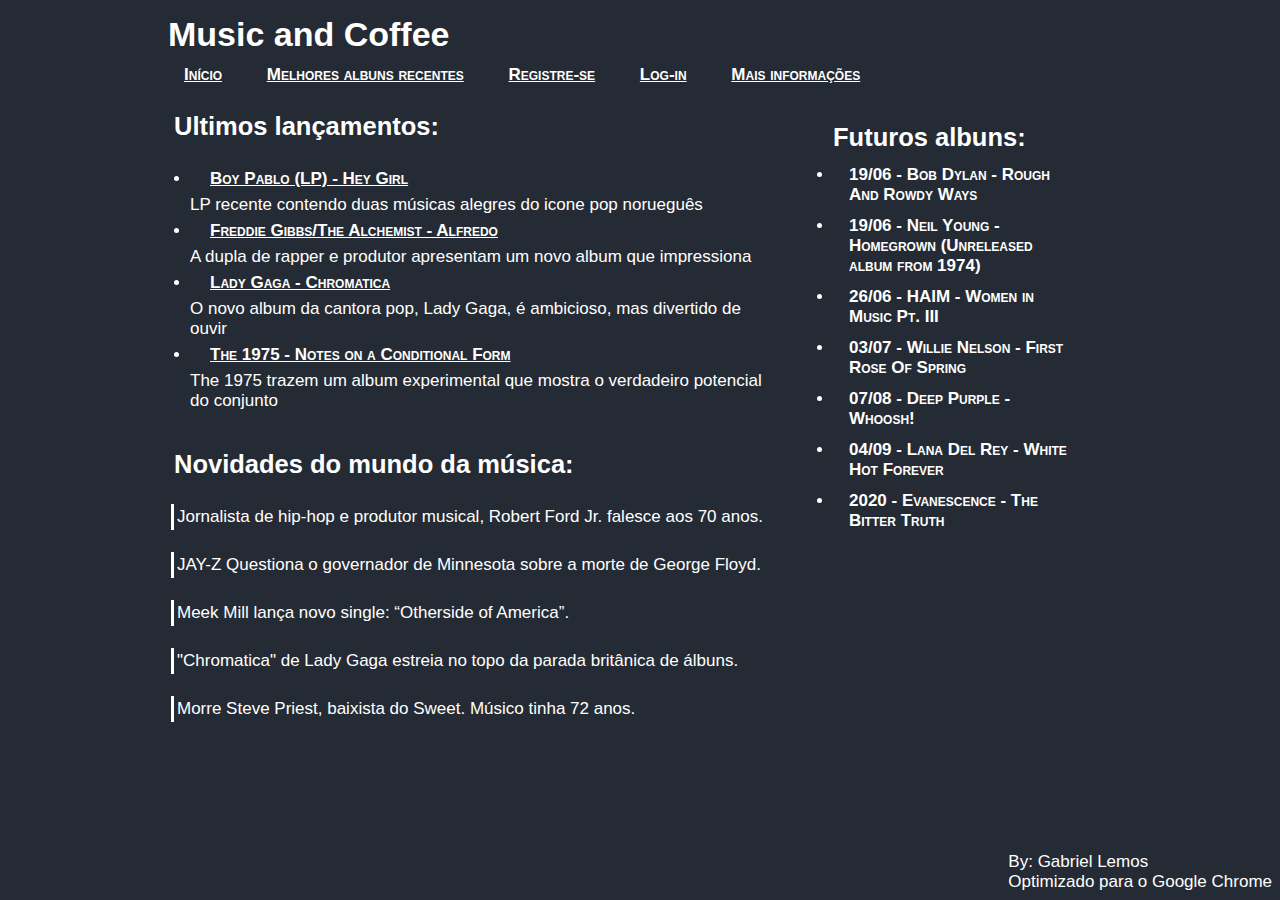
<file: Site Gabriel Lemos/index.html>
<html>
	<head>
		<title>Music and Coffee</title>
		<meta charset="UTF-8">
		<link rel="stylesheet" type="text/css" href="css/maincss.css">
	</head>
	
	<body>
		
		<header class="banner">
			<h1>Music and Coffee</h1>
			
		</header>
		
		<nav>
			<ul>
				<li id='pgs'><a href="index.html">Início</a></li>
				<li id='pgs'><a href="albuns.html">Melhores albuns recentes</a></li>
				<li id='pgs'><a href="registro.html">Registre-se</a></li>
				<li id='pgs'><a href="login.html">Log-in</a></li>
				<li id='pgs'><a href="info.html">Mais informações</a></li>
			</ul>
		</nav>
		 
		<main>
		
			<section>
				<h2>Ultimos lançamentos:</h2>
				
				<article>
				<ul>
					<li> <a href="https://open.spotify.com/album/1HHQjI9AqfSqF6iSdRnfgh">Boy Pablo (LP) - Hey Girl </a></li>
					LP recente contendo duas músicas alegres do icone pop norueguês 
					<li> <a href="https://open.spotify.com/album/3znl1qe13kyjQv7KcR685N">Freddie Gibbs/The Alchemist - Alfredo</a></li>
					A dupla de rapper e produtor apresentam um novo album que impressiona
					<li> <a href="https://open.spotify.com/album/05c49JgPmL4Uz2ZeqRx5SP">Lady Gaga - Chromatica</a></li>
					O novo album da cantora pop, Lady Gaga, é ambicioso, mas divertido de ouvir
					<li> <a href="https://open.spotify.com/album/0o5xjCboti8vXhdoUG9LYi"> The 1975 - Notes on a Conditional Form </a></li> 
					The 1975 trazem um album experimental que mostra o verdadeiro potencial do conjunto
				</ul>
				</article>
			
				
			</section>

			<section>
				<h2>Novidades do mundo da música:</h2> <br>
					<p style="border-left: 3px solid white;"> Jornalista de hip-hop e produtor musical, Robert Ford Jr. falesce aos 70 anos. </p> <br>
					<p style="border-left: 3px solid white;"> JAY-Z Questiona o governador de Minnesota sobre a morte de George Floyd. </p> <br>
					<p style="border-left: 3px solid white;"> Meek Mill lança novo single: “Otherside of America”. </p> <br>
					<p style="border-left: 3px solid white;"> "Chromatica" de Lady Gaga estreia no topo da parada britânica de álbuns. </p> <br>
					<p style="border-left: 3px solid white;">  Morre Steve Priest, baixista do Sweet. Músico tinha 72 anos. </p> <br>

			
				
			</section>
			
		</main>
		
		<aside>
			<h2>Futuros albuns:</h2>
			<ul>
				<li> 19/06 - Bob Dylan - Rough And Rowdy Ways </li>
				<li> 19/06 - Neil Young - Homegrown	(Unreleased album from 1974)  </li>
				<li> 26/06 - HAIM - Women in Music Pt. III </li>
				<li> 03/07 - Willie Nelson - First Rose Of Spring </li>
				<li> 07/08 - Deep Purple - Whoosh! </li>
				<li> 04/09 - Lana Del Rey - White Hot Forever </li>
				<li> 2020 - Evanescence - The Bitter Truth </li>
				
			</ul>
		</aside>
		
		<footer>
			<p>By: Gabriel Lemos <br> Optimizado para o Google Chrome</p>
		</footer>
		
	</body>
</html>
</file>
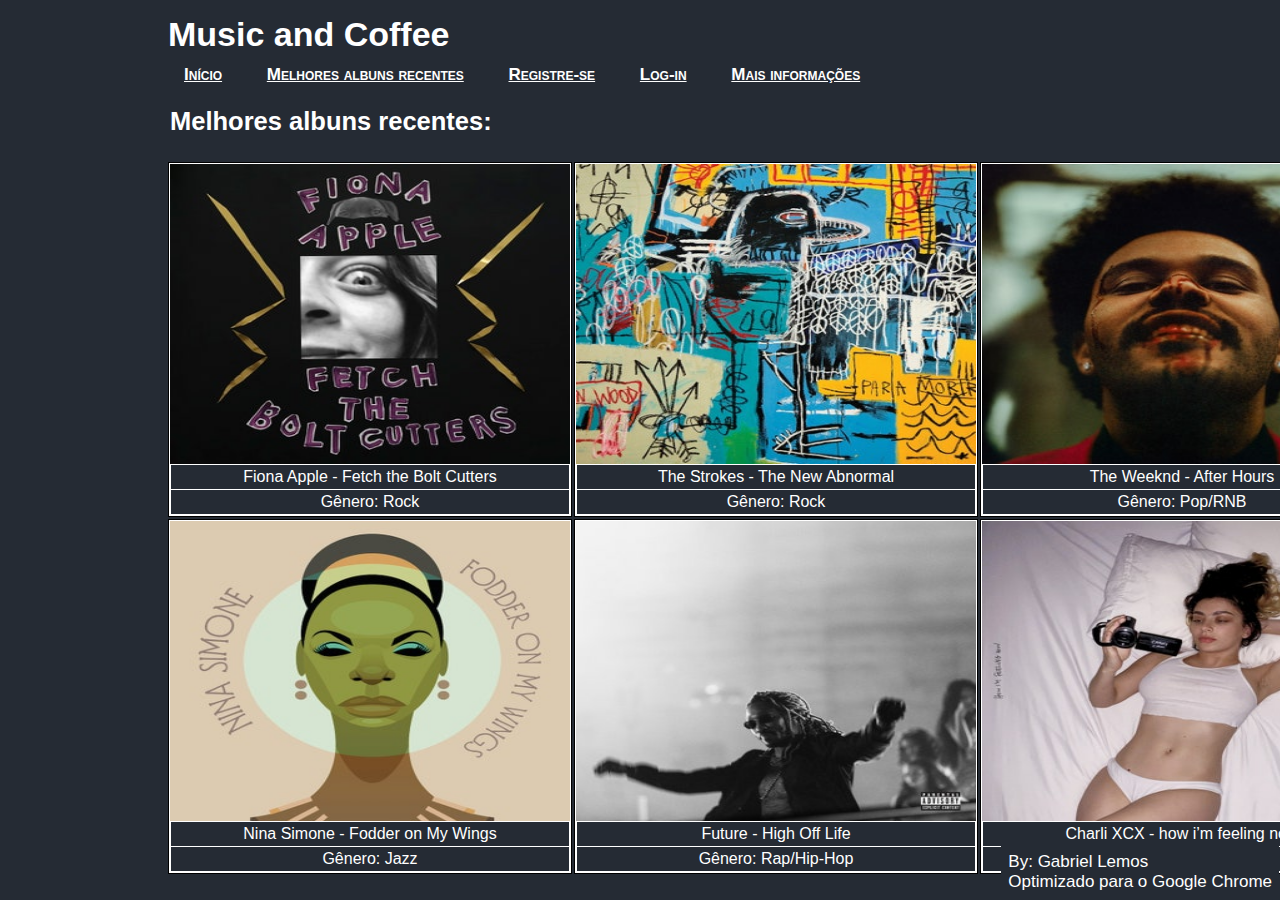
<file: Site Gabriel Lemos/albuns.html>
﻿<html>
	<head>
		<title>Music and Coffee</title>
		<meta charset="UTF-8">
		<link rel="stylesheet" type="text/css" href="css/maincss.css">
	</head>
	
	<body>
		
		<header class="banner">
			<h1>Music and Coffee</h1>
			
		</header>
		
		<nav>
			<ul>
				<li id='pgs'><a href="index.html">Início</a></li>
				<li id='pgs'><a href="albuns.html">Melhores albuns recentes</a></li>
				<li id='pgs'><a href="registro.html">Registre-se</a></li>
				<li id='pgs'><a href="login.html">Log-in</a></li>
				<li id='pgs'><a href="info.html">Mais informações</a></li>
			</ul>
		</nav>
			

		<div id="galeria">
			<h2>Melhores albuns recentes:</h2> <br>
			<table>
				<tr>
					<td><img src="img/FA.jpg"> <p> Fiona Apple - Fetch the Bolt Cutters </p><p> Gênero: Rock </p> </td>
					<td><img src="img/TS.jpg"> <p> The Strokes - The New Abnormal </p> <p> Gênero: Rock </a></td>
					<td><img src="img/TW.jpg"> <p> The Weeknd - After Hours </p> <p> Gênero: Pop/RNB </p></td>
				</tr>
				<tr>
					<td><img src="img/NS.jpg"> <p> Nina Simone - Fodder on My Wings </p> <p> Gênero: Jazz </p> </td>
					<td><img src="img/FU.jpg"> <p> Future - High Off Life </p> <p> Gênero: Rap/Hip-Hop </p></td>
					<td><img src="img/XCX.jpg"> <p> Charli XCX - how i’m feeling now </p> <p> Gênero: RNB </p> </td>
					
				</tr>
			</table>
		</div>
		<footer>
			<p>By: Gabriel Lemos <br> Optimizado para o Google Chrome</p>
		</footer>
		
		
		
	</body>
</html>
</file>
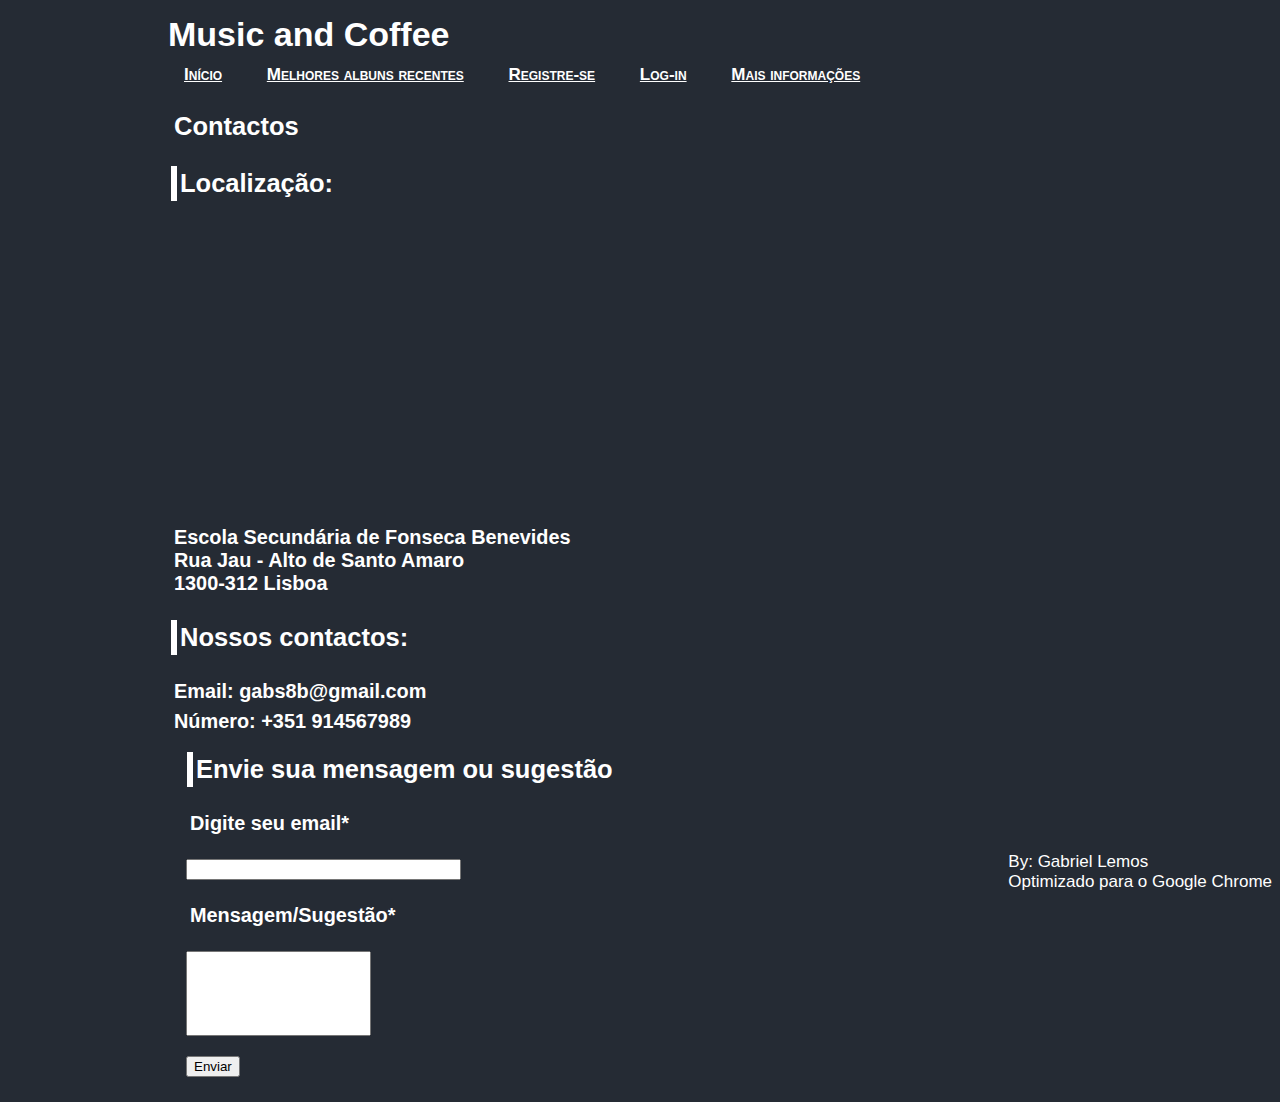
<file: Site Gabriel Lemos/info.html>
﻿<html>
	<head>
		<title>Music and Coffee</title>
		<meta charset="UTF-8">
		<link rel="stylesheet" type="text/css" href="css/maincss.css">
	</head>
	
	<body>
		
		<header class="banner">
			<h1>Music and Coffee</h1>
			
		</header>
		
		<nav>
			<ul>
				<li id='pgs'><a href="index.html">Início</a></li>
				<li id='pgs'><a href="albuns.html">Melhores albuns recentes</a></li>
				<li id='pgs'><a href="registro.html">Registre-se</a></li>
				<li id='pgs'><a href="login.html">Log-in</a></li>
				<li id='pgs'><a href="info.html">Mais informações</a></li>
			</ul>
		</nav>
		
		<main>
		
			<section>
				<h2>Contactos</h2> <br>
				<arcticle>
				<h2 style='border-left: 6px solid white;'> Localização: </h2> <br>
				<iframe src="https://www.google.com/maps/embed?pb=!1m18!1m12!1m3!1d3113.6713896852007!2d-9.190207684796976!3d38.702391979601174!2m3!1f0!2f0!3f0!3m2!1i1024!2i768!4f13.1!3m3!1m2!1s0xd1934a671ff9657%3A0x4717f8037e378bf9!2sEscola%20Secund%C3%A1ria%20de%20Fonseca%20Benevides!5e0!3m2!1spt-PT!2spt!4v1591262313187!5m2!1spt-PT!2spt" width="400" height="300" frameborder="0" style="border:0;" allowfullscreen="" aria-hidden="false" tabindex="0"></iframe>
				<h3>Escola Secundária de Fonseca Benevides<br>Rua Jau - Alto de Santo Amaro<br>1300-312 Lisboa </h3>
				</arcticle>
				<arcticle>
				<br><h2 style='border-left: 6px solid white;'> Nossos contactos: </h2> <br>
				<h3> Email: gabs8b@gmail.com </h3>
				<h3> Número: +351 914567989 </h3>
				</arcticle> 
				<article>
				<h2 style='border-left: 6px solid white;'>Envie sua mensagem ou sugestão</h2> <br>
				<h3> Digite seu email* </h3> <br>
				<input type="email" name="campo2" style="width: 275px"> <br> <br>
				<h3> Mensagem/Sugestão* </h3> <br>
				<input type="text" name="campo6" style="height:85px"> <br> <br> 
				<input type="button" name="botao" value="Enviar" onClick="lol()"> <br>
				</article>
				
			</section>
			
		</main>
		<footer>
			<p>By: Gabriel Lemos <br> Optimizado para o Google Chrome</p>
		</footer>
		
		
	</body>
</html>
</file>
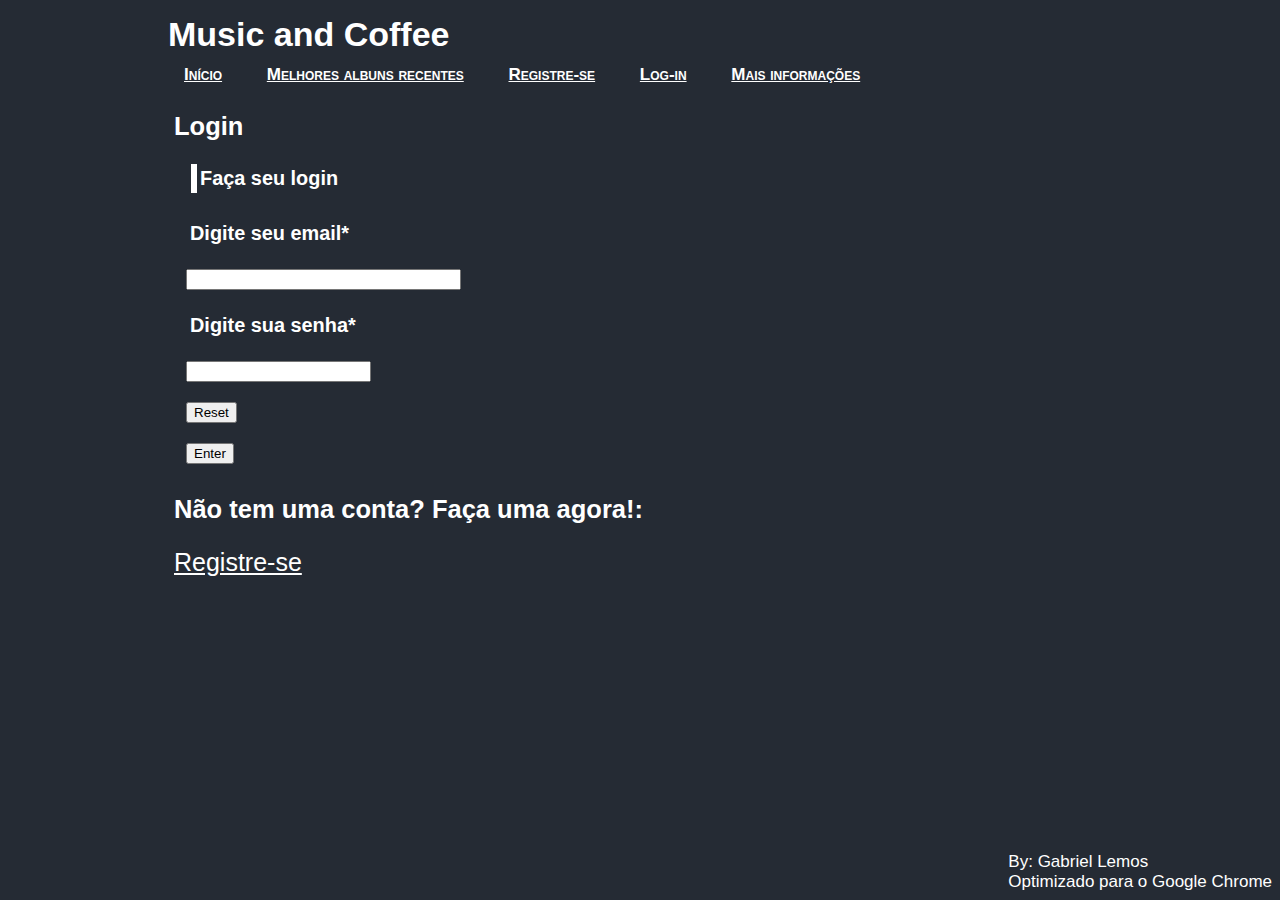
<file: Site Gabriel Lemos/login.html>
<html>
	<head>
		<title>Music and Coffee</title>
		<meta charset="UTF-8">
		<link rel="stylesheet" type="text/css" href="css/maincss.css">
		<script>
function lol() { 
var email = form1.campo2.value;
var senha = form1.campo3.value;
var checemail = /^\w+([\.-]?\w+)*@\w+([\.-]?\w+)*(\.\w{2,3})+$/;
if (email == "") {
alert ("Caixa vazia");
form1.campo2.focus();
return false;
var check = 5;
}
if (senha == "") {
alert ("Caixa vazia");
form1.campo3.focus();
return false;
var check = 5;
}
if (email.match(checemail) == null ){
alert("Não é um endereço de e-mail válido");
return false;
var check = 5;
}
if (check != 5) {
alert ("Login efetuado com sucesso!");
}

}


</script>
	</head>
	
	<body>
		
		<header class="banner">
			<h1>Music and Coffee</h1>
			
		</header>
		
		<nav>
			<ul>
				<li id='pgs'><a href="index.html">Início</a></li>
				<li id='pgs'><a href="albuns.html">Melhores albuns recentes</a></li>
				<li id='pgs'><a href="registro.html">Registre-se</a></li>
				<li id='pgs'><a href="login.html">Log-in</a></li>
				<li id='pgs'><a href="info.html">Mais informações</a></li>
			</ul>
		</nav>
		
		<main>
		
			<section>
				<h2>Login</h2>
				
					
				
				<article>
					<header>
						<h3 style='border-left: 6px solid white;'>Faça seu login</h3>
					</header>
					<form name="form1"> <br>
<h3> Digite seu email* </h3> <br>
<input type="email" name="campo2" style="width: 275px"> <br> <br>
<h3> Digite sua senha* </h3> <br>
<input type="password" name="campo3"> <br> <br>
<input type="reset" name="Limpar" value="Reset"> <br> <br>
<input type="button" name="botao" value="Enter" onClick="lol()"> <br>
				</article>
				<arcticle>
				<h2> Não tem uma conta? Faça uma agora!: </h2> <br>
				<a href="registro.html" id='gnd'>Registre-se</a></li>
				</arcticle>
				
				
			</section>
			
		</main>
		<footer>
			<p>By: Gabriel Lemos <br> Optimizado para o Google Chrome</p>
		</footer>
		
		
	</body>
</html>
</file>
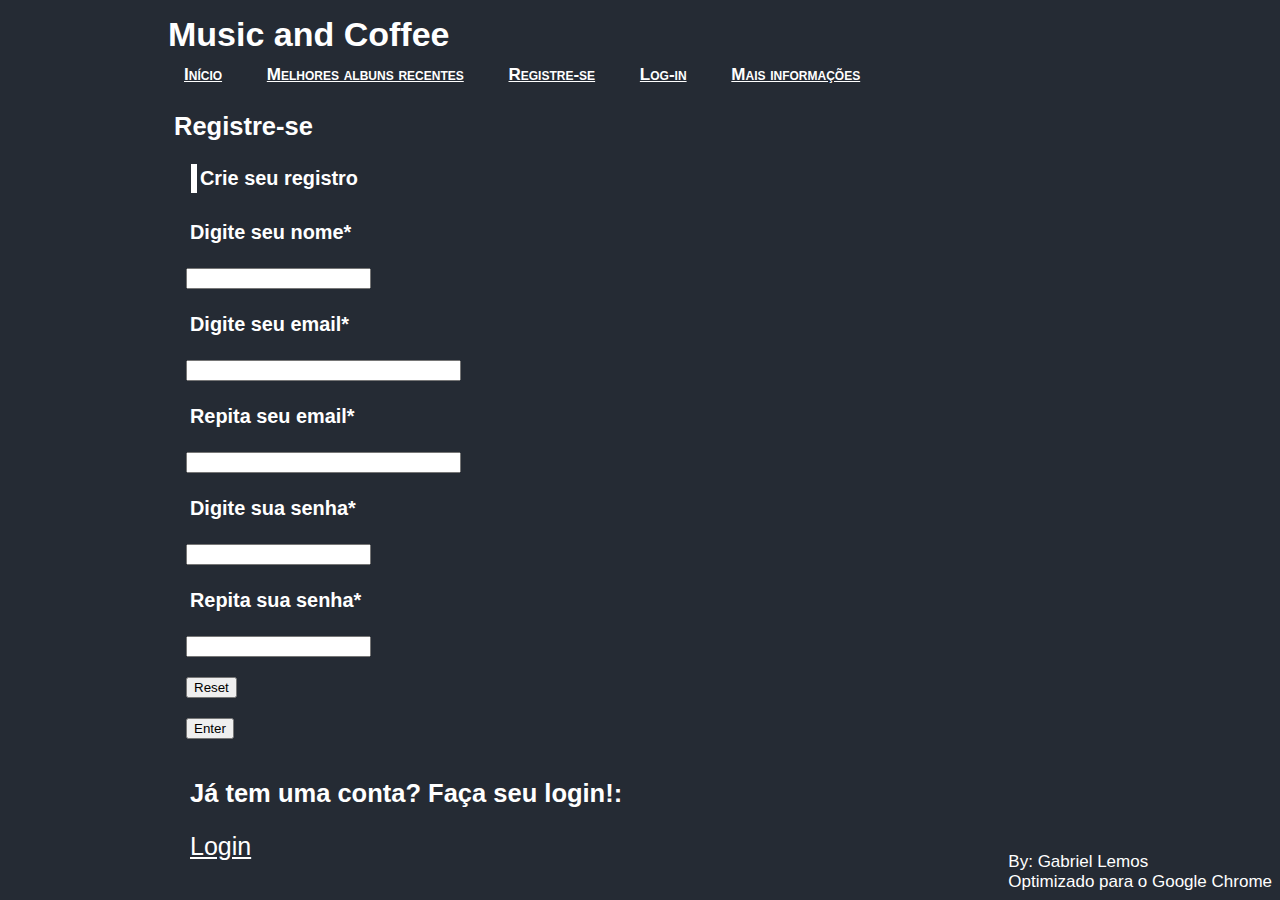
<file: Site Gabriel Lemos/registro.html>
<html>
	<head>
		<title>Music and Coffee</title>
		<meta charset="UTF-8">
		<link rel="stylesheet" type="text/css" href="css/maincss.css">
		<script>
function lol() { 
var nome = form1.campo1.value; 
var email = form1.campo2.value;
var senha = form1.campo3.value;
var rep_senha = form1.campo4.value;
var check;
var checemail = /^\w+([\.-]?\w+)*@\w+([\.-]?\w+)*(\.\w{2,3})+$/;
if (nome == "") {
alert ("Caixa vazia");
form1.campo1.focus();
return false;
var check = 5;
}
if (email == "") {
alert ("Caixa vazia");
form1.campo2.focus();
return false;
var check = 5;
}
if (senha == "") {
alert ("Caixa vazia");
form1.campo3.focus();
return false;
var check = 5;
}
if (nome.length < 5) {
alert("Mínimo de 5 caracteres");
form1.nome.focus();
return false;
var check = 5;
}
if (email.match(checemail) == null ){
alert("Não é um endereço de e-mail válido");
return false;
var check = 5;
}
if (senha != rep_senha) {
alert("Password são diferentes");
form1.rep_senha.value = "";
form1.campo3.focus();
return false;
var check = 5;
}
if (check != 5) {
alert ("Registro efetuado com sucesso!");
}

}


</script>
	</head>
	
	<body>
		
		<header class="banner">
			<h1>Music and Coffee</h1>
			
		</header>
		
		<nav>
			<ul>
				<li id='pgs'><a href="index.html">Início</a></li>
				<li id='pgs'><a href="albuns.html">Melhores albuns recentes</a></li>
				<li id='pgs'><a href="registro.html">Registre-se</a></li>
				<li id='pgs'><a href="login.html">Log-in</a></li>
				<li id='pgs'><a href="info.html">Mais informações</a></li>
			</ul>
		</nav>
		
		<main>
		
			<section>
				<h2>Registre-se</h2>
				
				<article>
					<header>
						<h3 style='border-left: 6px solid white;'>Crie seu registro</h3> <br>
					</header>
					<h3> Digite seu nome* </h3> <br>
					<form name='form1'>
<input type="text" name="campo1"> <br> <br>
<h3> Digite seu email* </h3> <br>
<input type="email" name="campo2" style="width: 275px"> <br> <br>
<h3> Repita seu email* </h3> <br>
<input type="email" name="campo5" style="width: 275px"> <br> <br>
<h3> Digite sua senha* </h3> <br>
<input type="password" name="campo3"> <br> <br>
<h3> Repita sua senha* </h3> <br>
<input type="password" name="campo4"> <br> <br>
<input type="reset" name="Limpar" value="Reset"> <br> <br>
<input type="button" name="botao" value="Enter" onClick="lol()"> <br> <br>
</form>

				<arcticle>
				<h2> Já tem uma conta? Faça seu login!: </h2> <br>
				<a href="login.html" id='gnd'>Login</a></li>
				</arcticle>
				
				
			</section>
			
		</main>
		<footer>
			<p>By: Gabriel Lemos <br> Optimizado para o Google Chrome</p>
		</footer>
		
		
	</body>
</html>
</file>
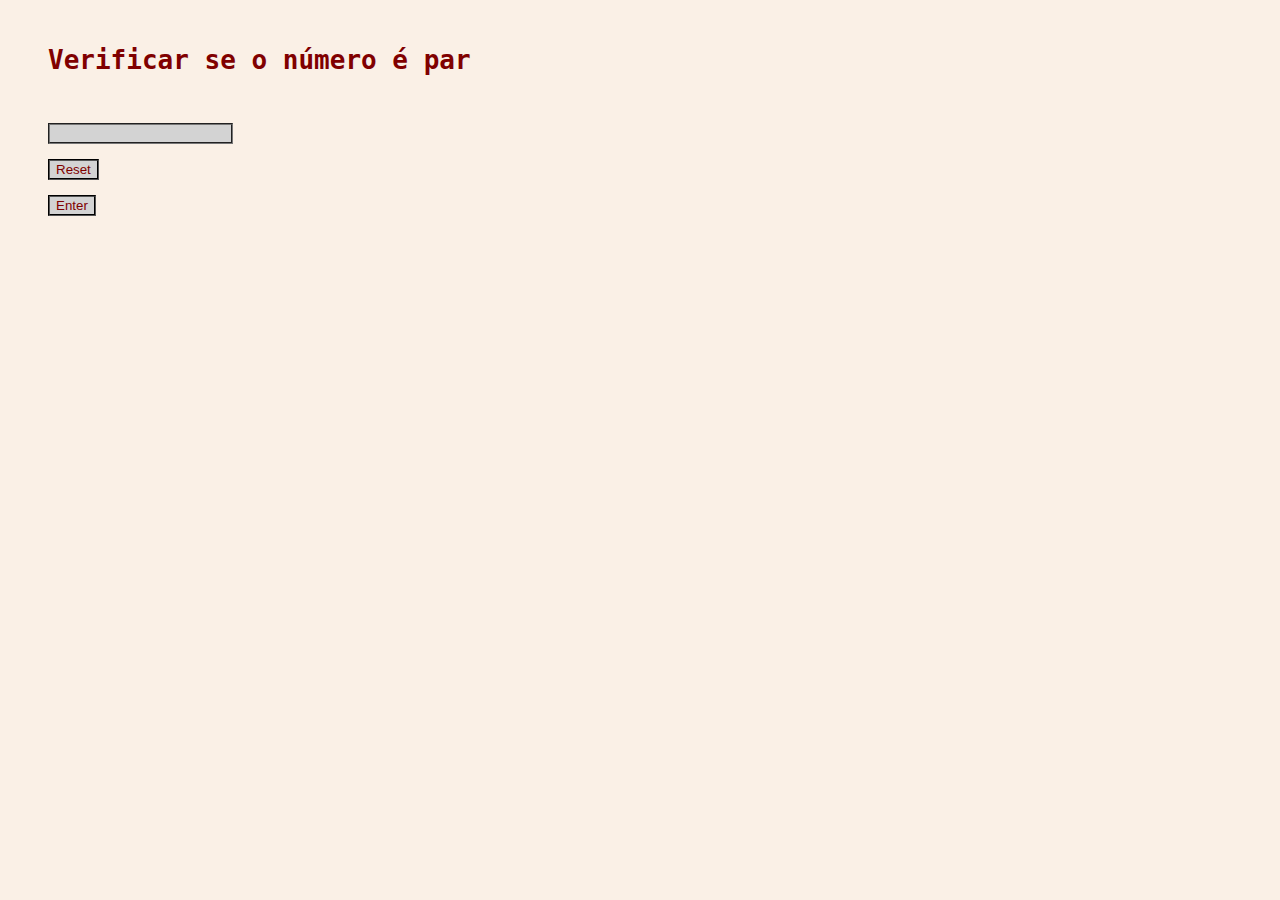
<file: Teste 07 de maio/Gabriel Lemos N16 Exercício 1.html>
<!DOCTYPE html>
<html>
<head>
<style>
body {
  background-color: linen;
}

h1 {
  color: maroon;
  margin-left: 40px;
}
h3 {
	border-left: 10px groove;
  color: maroon;
  margin-left: 40px;
}
input {
border-style: groove;
color: maroon;
background-color: lightgrey;
margin-left: 40px;
}
</style>
<script>
function lol() { 
if (form1.campo1.value == ""){
alert("Caixa vazia");
}else{
var valor1 = form1.campo1.value;
if(isNaN(valor1)){
alert("Não é um número");
}else{
valor1 = parseInt (valor1, 10);
if (valor1 % 2 == 0) {
alert ("O número inserido é par");
}else{
alert ("O número inserido não é par");
}}}}

</script>
<title> Exercício 1 </title>
<meta http-equiv="Content-type" content="text/html;charset=utf-8">

</head>
<body>
<pre>
<form name="form1">
<h1>Verificar se o número é par</h1> <br>
<input type="text" name="campo1"> <br>
<input type="reset" name="Limpar" value="Reset"> <br>
<input type="button" name="botao" value="Enter" onClick="lol()"> <br>
</form>
</pre>
</body>
</html>
</file>
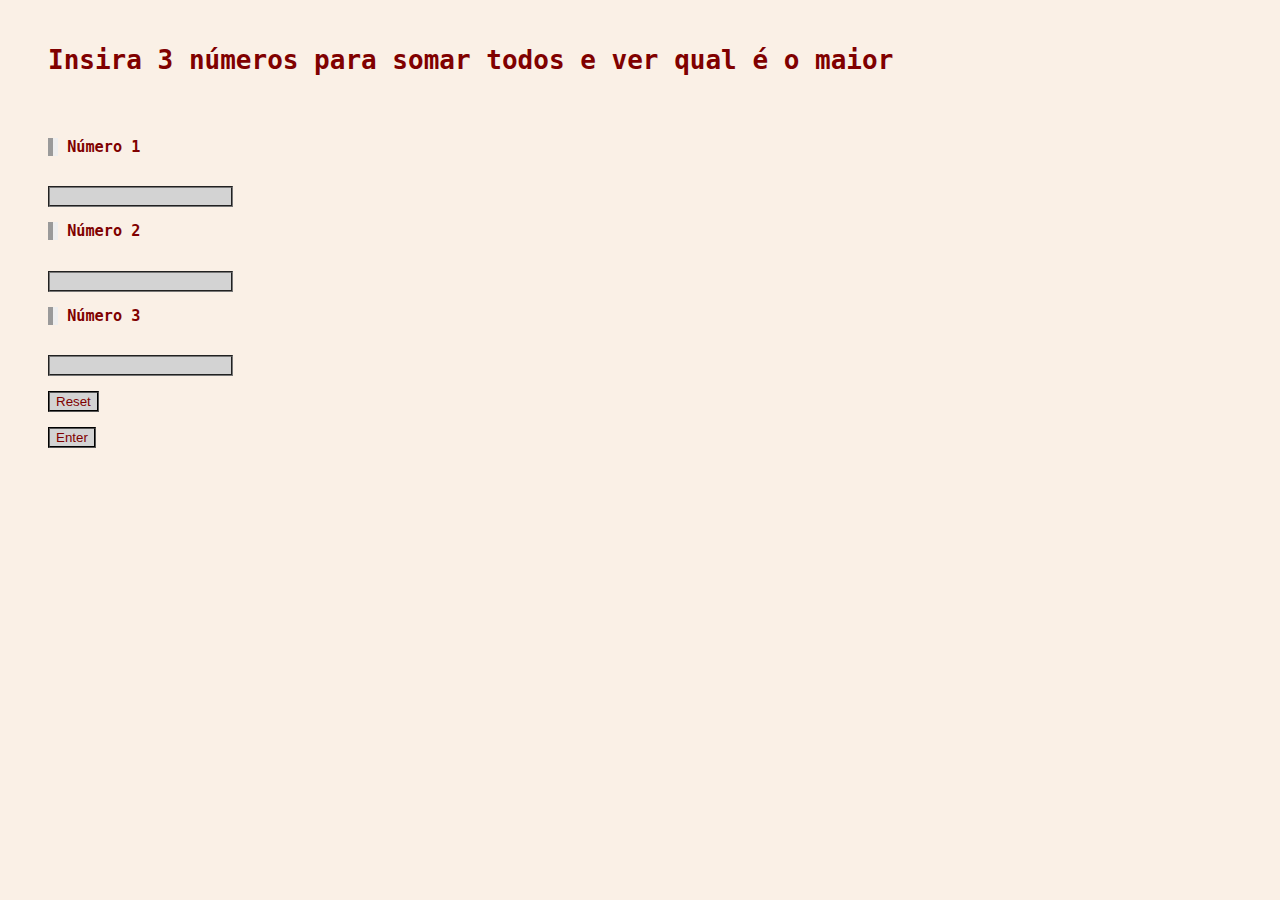
<file: Teste 07 de maio/Gabriel Lemos N16 Exercício 2.html>
<!DOCTYPE html>
<html>
<head>
<style>
body {
  background-color: linen;
}

h1 {
  color: maroon;
  margin-left: 40px;
}
h3 {
	border-left: 10px groove;
  color: maroon;
  margin-left: 40px;
}
input {
border-style: groove;
color: maroon;
background-color: lightgrey;
margin-left: 40px;
}
</style>
<script>
function lol() { 
if (form1.campo2.value=="" || form1.campo1.value == "" || form1.campo3.value == ""){
alert("Caixa vazia");
}else{
var valor1 = form1.campo1.value;
if(isNaN(valor1)){
alert("Número 1 não é um número");
}else{
valor1 = parseInt (valor1, 10);
var valor2 = form1.campo2.value;
if(isNaN(valor2)){
alert("Número 2 não é um número");
}else{
valor2 = parseInt (valor2, 10);
var valor3 = form1.campo3.value;
if(isNaN(valor3)){
alert("Número 3 não é um número");
}else{
valor3 = parseInt (valor3, 10);
var valorm = valor1;
if (valor2>valor1){
valorm = valor2 
}
if (valor3>valorm){
valorm = valor3 
}
var valormn = valor1;
if (valor2<valor1){
valormn = valor2 
}
if (valor3<valormn){
valormn = valor3 
}
var valormax = valor1 + valor2 + valor3;
alert ("O maior valor é " + valorm); 
alert ("O menor valor é " + valormn); 
alert ("A soma de todos os valores é " + valormax);
}}}}}

</script>
<title> Exercício 2 </title>
<meta http-equiv="Content-type" content="text/html;charset=utf-8">

</head>
<body>
<pre>
<form name="form1">
<h1>Insira 3 números para somar todos e ver qual é o maior</h1> <br>
<h3> Número 1 </h3>
<input type="text" name="campo1">
<h3> Número 2 </h3>
<input type="text" name="campo2">
<h3> Número 3 </h3>
<input type="text" name="campo3"> <br>
<input type="reset" name="Limpar" value="Reset"> <br>
<input type="button" name="botao" value="Enter" onClick="lol()"> <br>
</form>
</pre>
</body>
</html>
</file>
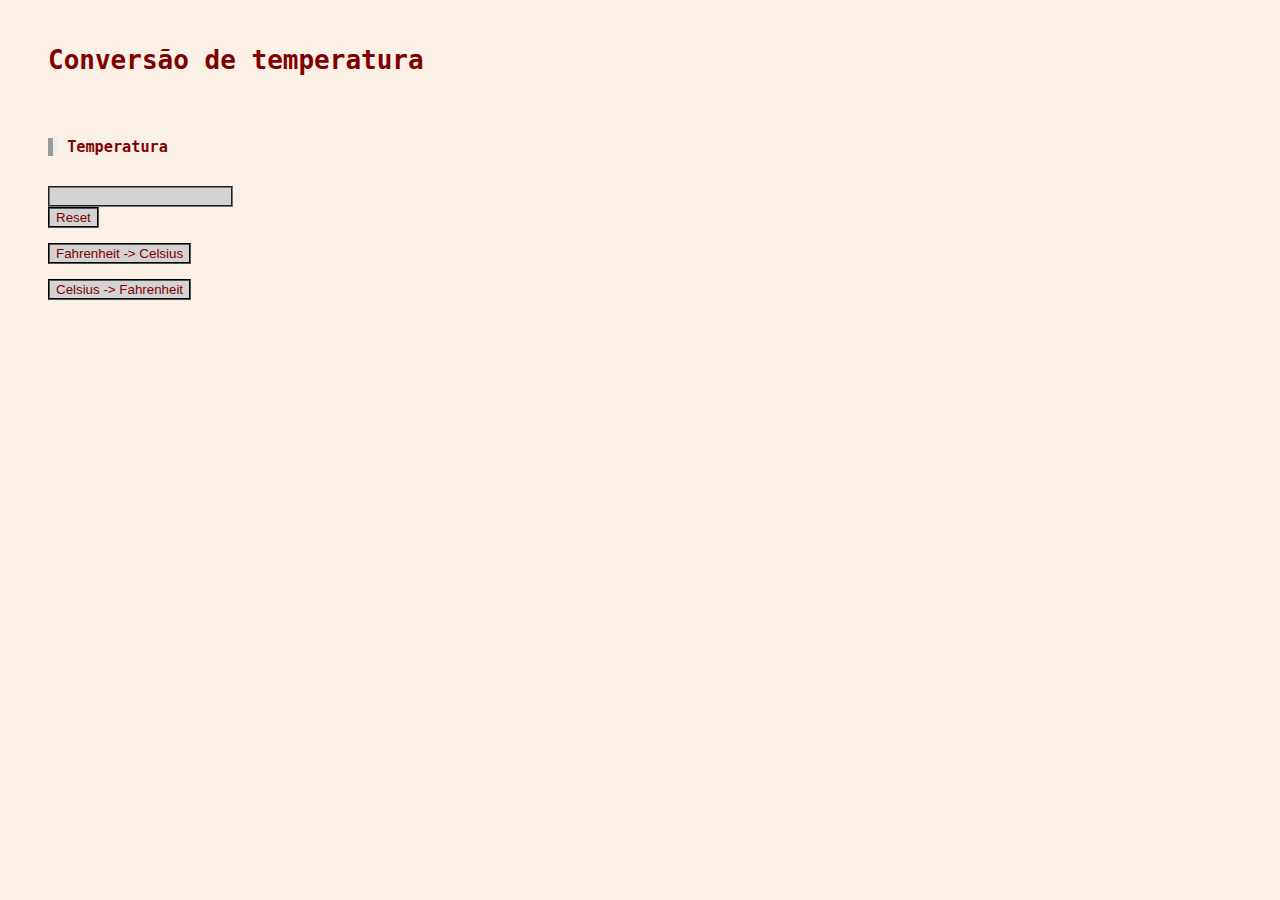
<file: Teste 07 de maio/Gabriel Lemos N16 Exercício 3.html>
<!DOCTYPE html>
<html>
<head>
<style>
body {
  background-color: linen;
}

h1 {
  color: maroon;
  margin-left: 40px;
}
h3 {
	border-left: 10px groove;
  color: maroon;
  margin-left: 40px;
}
input {
border-style: groove;
color: maroon;
background-color: lightgrey;
margin-left: 40px;
}
</style>
<script>
function f() { 
if (form1.campo1.value == ""){
alert("Caixa vazia");
}else{
var valor1 = form1.campo1.value;
if(isNaN(valor1)){
alert("Não é um número");
}else{
valor1 = parseInt (valor1, 10);
var convc = (valor1 - 32) / 1.8;
alert ("O valor desta conversão resulta " + convc + "º celsius");
}}}
function c() { 
if (form1.campo1.value == ""){
alert("Caixa vazia");
}else{
var valor2 = form1.campo1.value;
if(isNaN(valor2)){
alert("Não é um número");
}else{
valor2 = parseInt (valor2, 10);
var convf = valor2 * 1.8 + 32;
alert ("O valor desta conversão resulta " + convf + "º fahrenheit");
}}}

</script>
<title> Exercício 3 </title>
<meta http-equiv="Content-type" content="text/html;charset=utf-8">

</head>
<body>
<pre>
<form name="form1">
<h1>Conversão de temperatura</h1> <br>
<h3> Temperatura </h3>
<input type="text" name="campo1">
<input type="reset" name="Limpar" value="Reset"> <br>
<input type="button" name="botao" value="Fahrenheit -> Celsius" onClick="f ()"> <br>
<input type="button" name="botao2" value="Celsius -> Fahrenheit" onClick="c ()">

</form>
</pre>
</body>
</html>
</file>
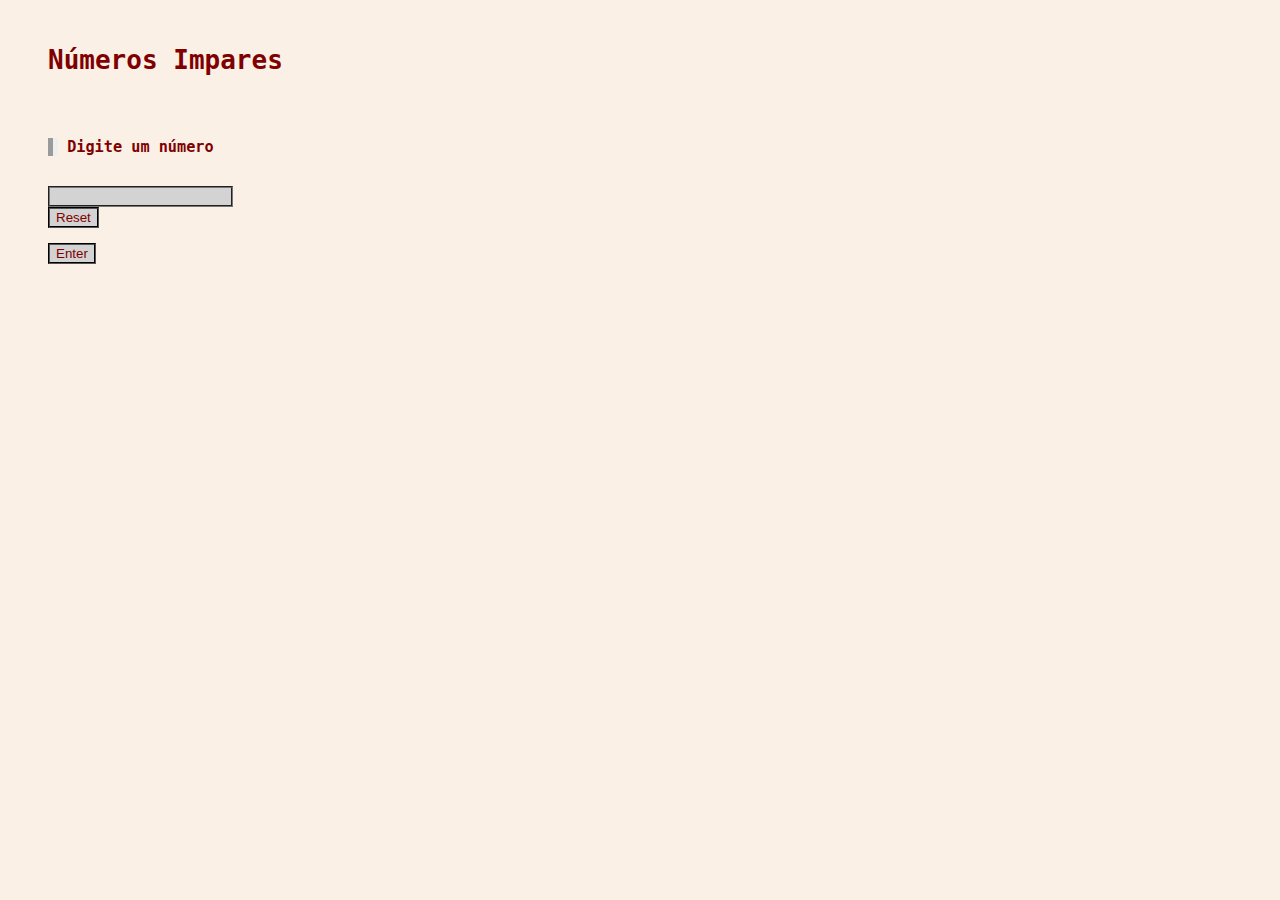
<file: Teste 07 de maio/Gabriel Lemos N16 Exercício 4.html>
<!DOCTYPE html>
<html>
<head>
<style>
body {
  background-color: linen;
}

h1 {
  color: maroon;
  margin-left: 40px;
}
h3 {
	border-left: 10px groove;
  color: maroon;
  margin-left: 40px;
}
input {
border-style: groove;
color: maroon;
background-color: lightgrey;
margin-left: 40px;
}
</style>
<script>
function lol() { 
if (form1.campo1.value == ""){
alert("Caixa vazia");
}else{
var valor1 = form1.campo1.value;
if(isNaN(valor1)){
alert("Não é um número");
}else{
valor1 = parseInt (valor1, 10);
if (valor1 > 150 || valor1 < 1){
alert ("O valor inserido não é válido");
} else {
var f;
var nump;
nump = parseInt (valor1, 10);
var numpr;
numpr = parseInt (valor1, 10);
for (f = 0; f < valor1 + 1; f++) {
if (f % 2 == 0) {
} else {
alert ("Impar: " + f);
nump ++;
}}
nump = nump - valor1 - 1;
alert ("Números pares: " + nump);
}}}}


</script>
<title> Exercício 4 </title>
<meta http-equiv="Content-type" content="text/html;charset=utf-8">

</head>
<body>
<pre>
<form name="form1">
<h1>Números Impares</h1> <br>
<h3> Digite um número </h3>
<input type="text" name="campo1">
<input type="reset" name="Limpar" value="Reset"> <br>
<input type="button" name="botao" value="Enter" onClick="lol()"> <br>


</form>
</pre>
</body>
</html>
</file>
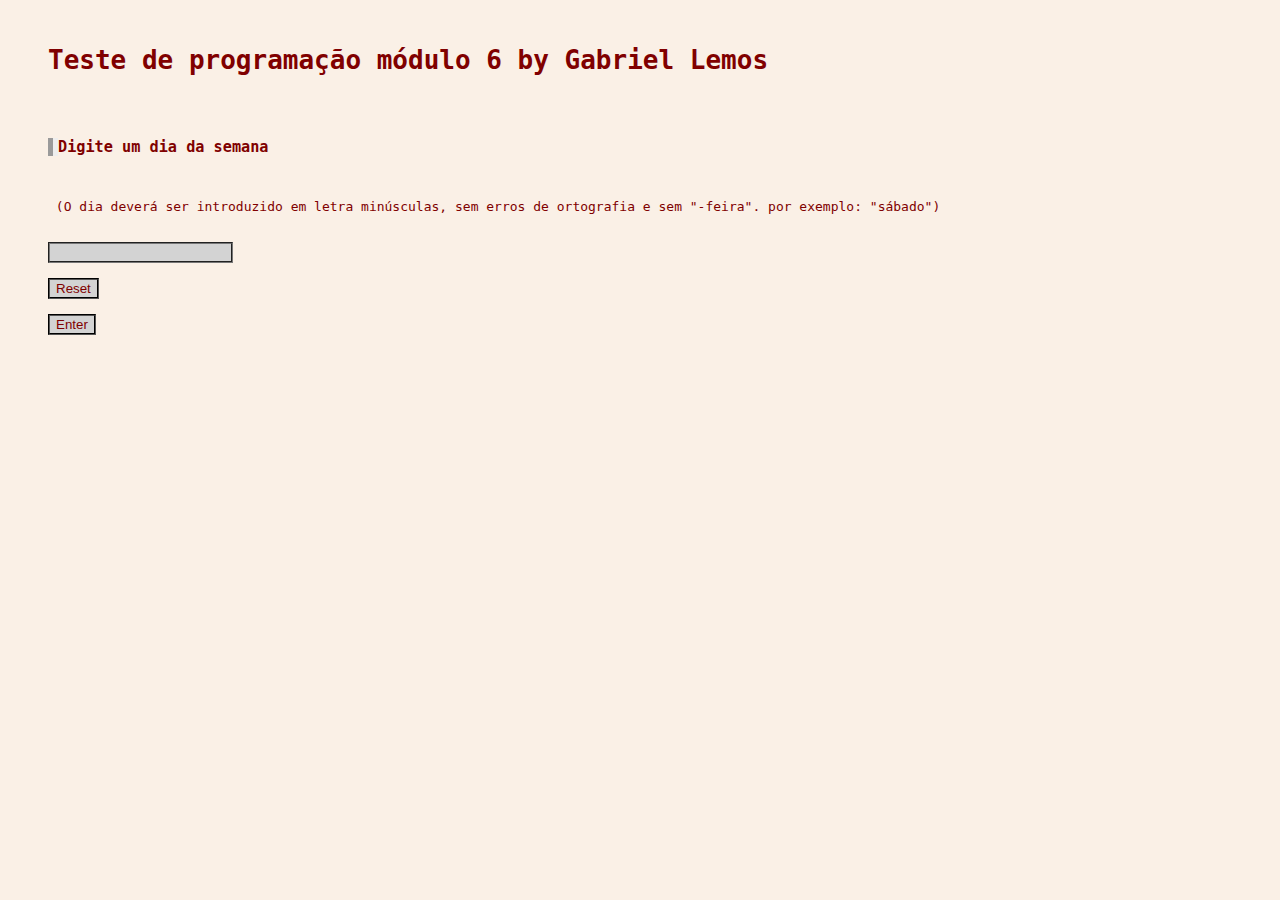
<file: Teste M6 Gabriel Lemos N16/Gabriel Lemos Teste M6 Exercício 2.html>
<!DOCTYPE html>
<html>
<head>
<style>
body {
  background-color: linen;
}

h1 {
  color: maroon;
  margin-left: 40px;
}
h3 {
	border-left: 10px groove;
  color: maroon;
  margin-left: 40px;
}
p {
color: maroon;
 margin-left: 40px;
}
input {
border-style: groove;
color: maroon;
background-color: lightgrey;
margin-left: 40px;
}
</style>
<script>
function lol() { 
var check;
if (form1.campo1.value == ""){
alert("Caixa vazia");
}
if (form1.campo1.value == "segunda") {
alert ("domingo, terça");
var check = 5;
}
if (form1.campo1.value == "terça") {
alert ("segunda, quarta");
var check = 5;
}
if (form1.campo1.value == "quarta") {
alert ("terça, quinta");
var check = 5;
}
if (form1.campo1.value == "quinta") {
alert ("quarta, sexta");
var check = 5;
}
if (form1.campo1.value == "sexta") {
alert ("quinta, sábado");
var check = 5;
}
if (form1.campo1.value == "sábado") {
alert ("sexta, domingo");
var check = 5;
}
if (form1.campo1.value == "domingo") {
alert ("sábado, segunda");
var check = 5;
}
if (check != 5) {
alert ("O nome não foi inserido corretamente")
}}


</script>
<title>  </title>
<meta http-equiv="Content-type" content="text/html;charset=utf-8">

</head>
<body>
<pre>
<form name="form1">
<h1>Teste de programação módulo 6 by Gabriel Lemos</h1> <br>
<h3>Digite um dia da semana</h3>
<p> (O dia deverá ser introduzido em letra minúsculas, sem erros de ortografia e sem "-feira". por exemplo: "sábado")</p> 
<input type="text" name="campo1"> <br>
<input type="reset" name="Limpar" value="Reset"> <br>
<input type="button" name="botao" value="Enter" onClick="lol()"> <br>


</form>
</pre>
</body>
</html>
</file>
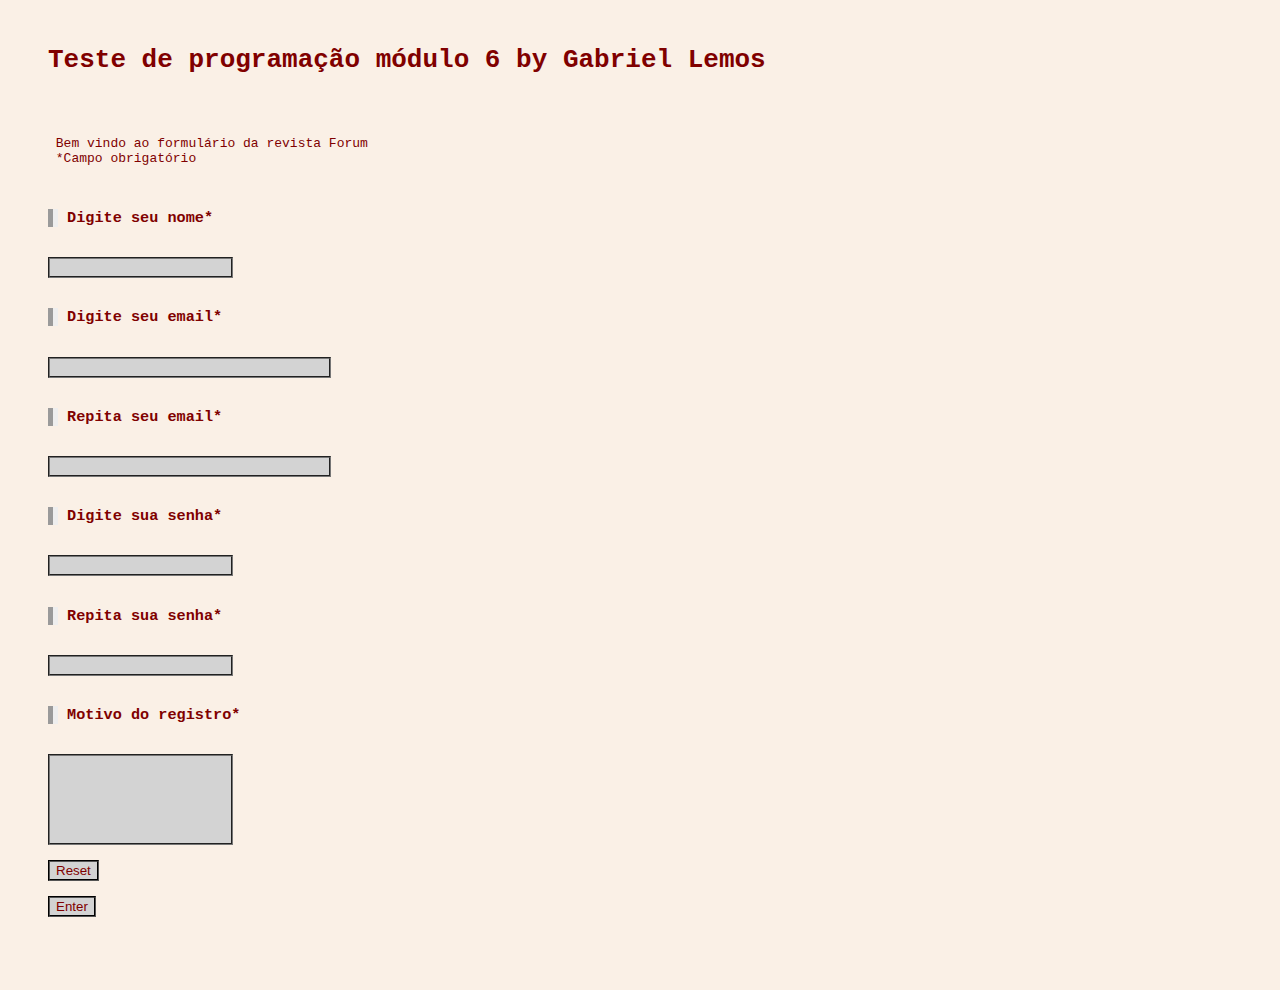
<file: Teste M6 Gabriel Lemos N16/Gabriel Lemos Teste M6.html>
<!DOCTYPE html>
<html>
<head>
<style>
body {
  background-color: linen;
}

h1 {
  color: maroon;
  margin-left: 40px;
}
h3 {
	border-left: 10px groove;
  color: maroon;
  margin-left: 40px;
}
p {
color: maroon;
 margin-left: 40px;
}
input {
border-style: groove;
color: maroon;
background-color: lightgrey;
margin-left: 40px;
}
</style>
<script>
function lol() { 
var nome = form1.campo1.value; 
var rep_email = form1.campo5.value;
var email = form1.campo2.value;
var senha = form1.campo3.value;
var rep_senha = form1.campo4.value;
var check;
var checkemail = /^\w+([\.-]?\w+)*@\w+([\.-]?\w+)*(\.\w{2,3})+$/;
if (form1.campo6.value == "") {
alert ("Caixa vazia");
form1.campo6.focus();
return false;
}
if (nome == "") {
alert ("Caixa vazia");
form1.campo1.focus();
return false;
var check = 5;
}
if (email == "") {
alert ("Caixa vazia");
form1.campo2.focus();
return false;
var check = 5;
}
if (senha == "") {
alert ("Caixa vazia");
form1.campo3.focus();
return false;
var check = 5;
}

if (senha.length < 8) {
alert("Mínimo de 8 caracteres");
form1.campo3.focus();
return false;
var check = 5;
}
if (senha.length > 10) {
alert("Máximo de 10 caracteres");
form1.campo3.focus();
return false;
var check = 5;
}
if (email.match(checkemail) == null ){
alert("Não é um endereço de e-mail válido");
return false;
var check = 5;
}
if (senha.search(/[A-Z]/) < 0) {
    alert("Password precisa de uma letra maiúscula")
	var check = 5;
}
if (senha.search(/[0-9]/) < 0) {
    alert("Password precisa de um número")
	var check = 5;
    return false;
}
if (senha != rep_senha) {
alert("Password são diferentes");
form1.rep_senha.value = "";
form1.campo3.focus();
return false;
var check = 5;
}

if (email != rep_email) {
alert("Emails são diferentes");
form1.rep_email.value = "";
form1.campo2.focus();
return false;
var check = 5;
}

if (check != 5) {
alert ("Formulário enviado com sucesso");
}

}


</script>
<title> Teste M6 </title>
<meta http-equiv="Content-type" content="text/html;charset=utf-8">

</head>
<body>
<pre>
<form name="form1">
<h1>Teste de programação módulo 6 by Gabriel Lemos</h1> <br>
<p> Bem vindo ao formulário da revista Forum <br> *Campo obrigatório </p>
<h3> Digite seu nome* </h3> 
<input type="text" name="campo1"> <br>
<h3> Digite seu email* </h3> 
<input type="email" name="campo2" style="width: 275px"> <br>
<h3> Repita seu email* </h3> 
<input type="email" name="campo5" style="width: 275px"> <br>
<h3> Digite sua senha* </h3> 
<input type="password" name="campo3"> <br>
<h3> Repita sua senha* </h3> 
<input type="password" name="campo4"> <br>
<h3> Motivo do registro* </h3> 
<input type="text" name="campo6" style="height:85px"> <br>
<input type="reset" name="Limpar" value="Reset"> <br>
<input type="button" name="botao" value="Enter" onClick="lol()"> <br>


</form>
</pre>
</body>
</html>
</file>
<file: Site Gabriel Lemos/css/maincss.css>
article, aside, footer, header, main, nav, section {
	display: block;
	background-color: #252b34;
}

html, body, div, h1, h2, h3, ul, li, a, p, article, aside, footer, header, main, nav, section {
	padding: 3px;
	margin: 1px;
	color: white;
	background-color: #252b34;
}


body {
	width: 960px;
	margin: auto;
	font-family: Roboto condensed, sans-serif;
	font-size: 17px;
	background-color: #252b34;
}

#pgs {
	display: inline;
}
#gnd {
	font-size: 25px;
}
#UL {
	background-color: #b2b2b2;
	color: black;
	padding: 3px;
	margin: 1px;
	list-style-type: none;
}

nav {
	background-color: #252b34;
	padding: 5px 0px;
	display: inline;
}

li:hover {
	background-color: #252b34;
	color: #b6fcd5;
}

li {
	
	color: white;
	padding: 5px 15px;
	font-variant: small-caps;
	font-weight: bold;
}

section {
	background-color: #252b34;
	padding: 5px;
	margin-top: 10px;
}

article {
	
	margin-top: 5px;
	padding: 10px 15px;
}

main {
	width: 640px;
	float: left;
	/*margin-bottom: 10px;*/
}

aside {
	background-color: #252b34;
	width: 270px;
	float: right;
	padding: 20px;
	margin-top: 10px;
}

footer {
	/*clear: both;*/
	background-color: #252b34;
	color: white;
	position: fixed;
	right: 0;
	bottom: 0;
}

img {
	width: 400px;
	height: 300px;
}

#inicio {
	width: 960px;
}

#arquivo {
	background-color: #252b34;
	padding: 5px;
	margin-top: 10px;
	width: 950px;
}

#galeria {
	background-color: #252b34;
	padding: 5px;
	margin-top: 10px;
	width: 950px;
}

td {
	width: 315px;
	text-align: center;
	background-color: white;
	border: 1px solid black;
}
</file>
